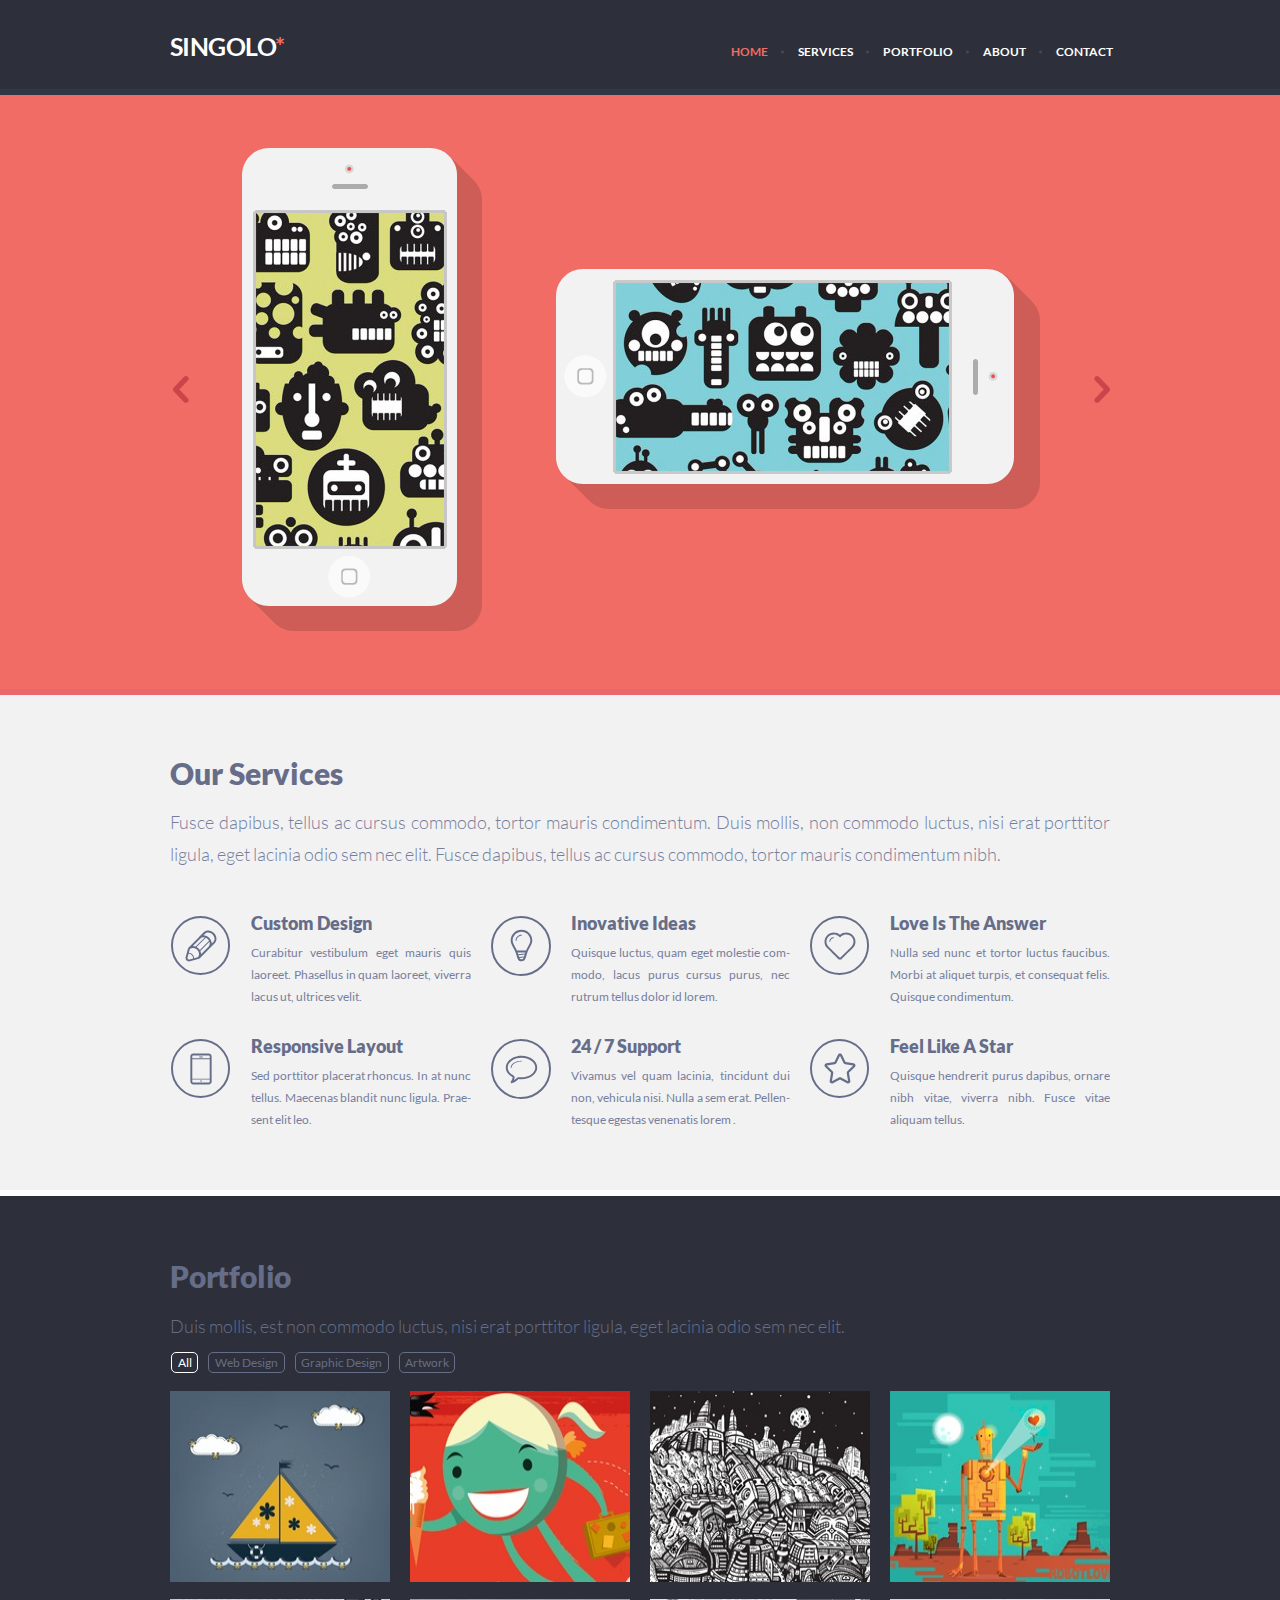
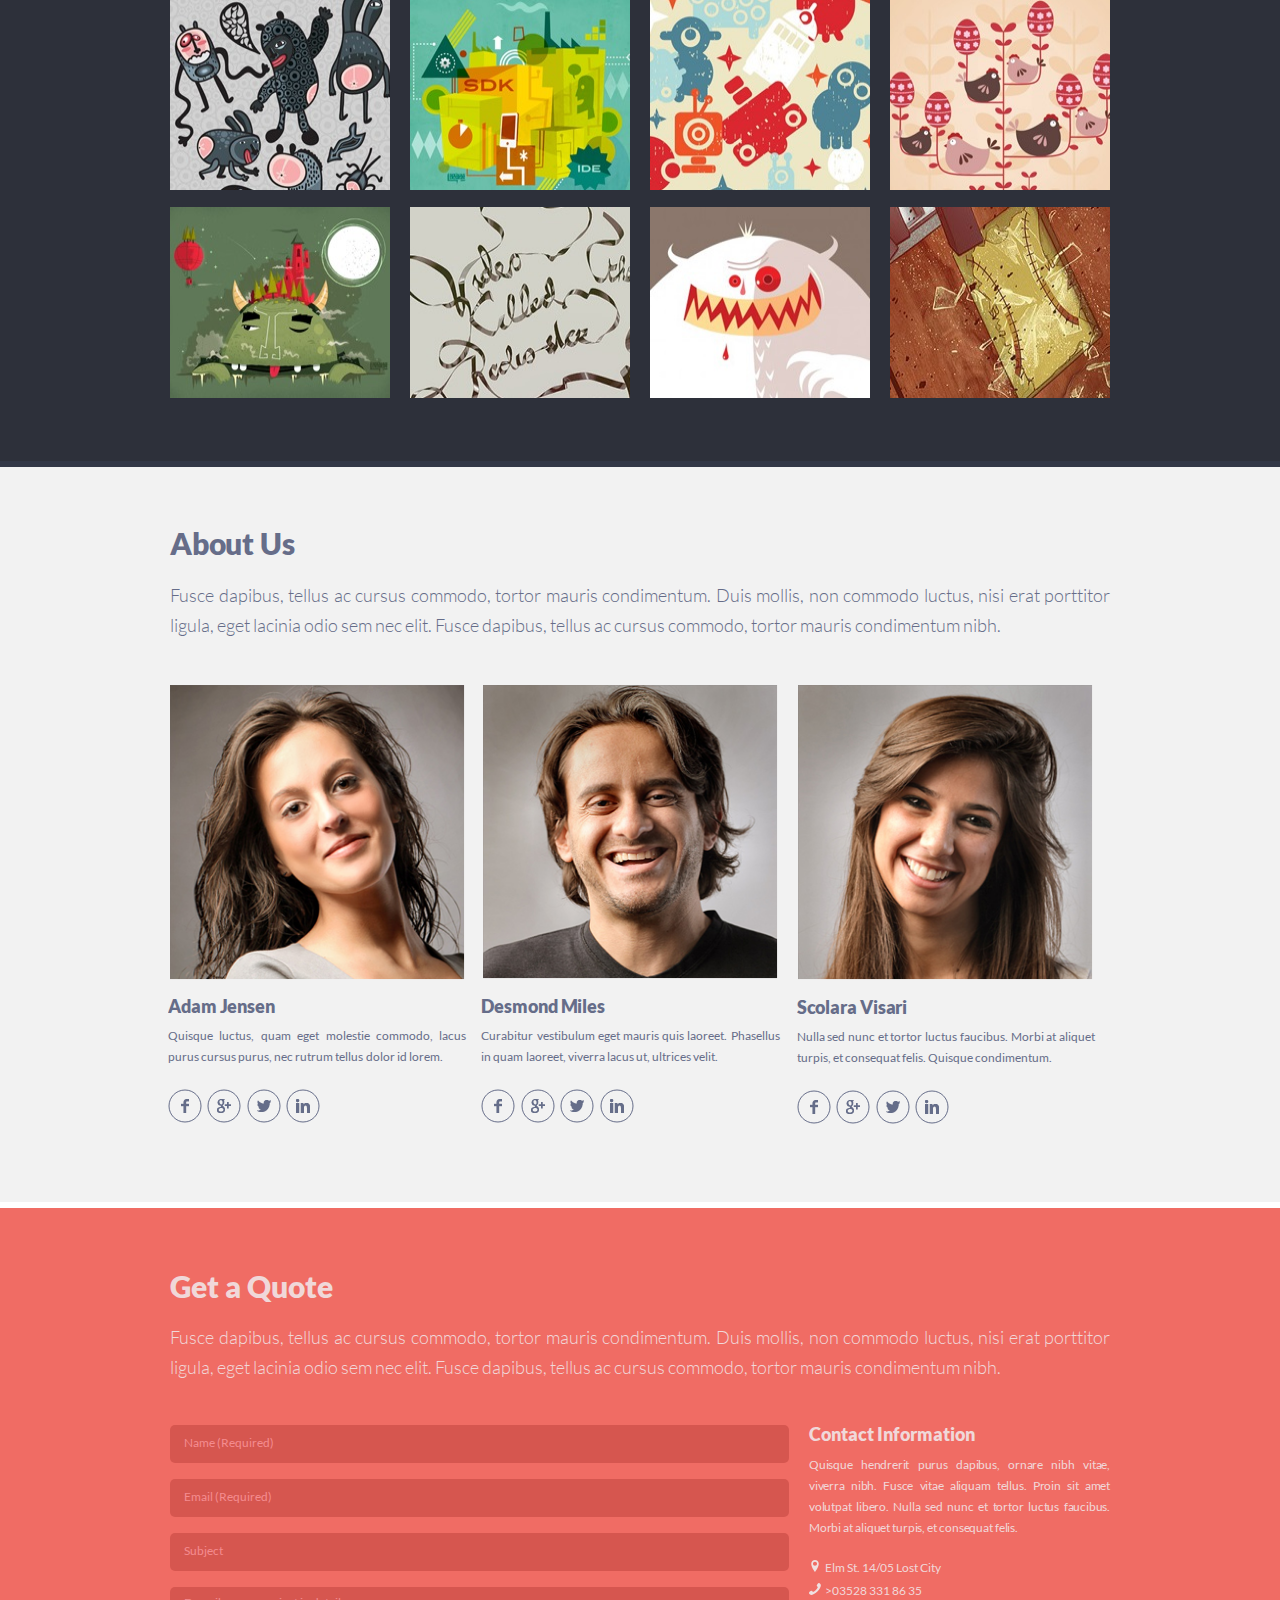
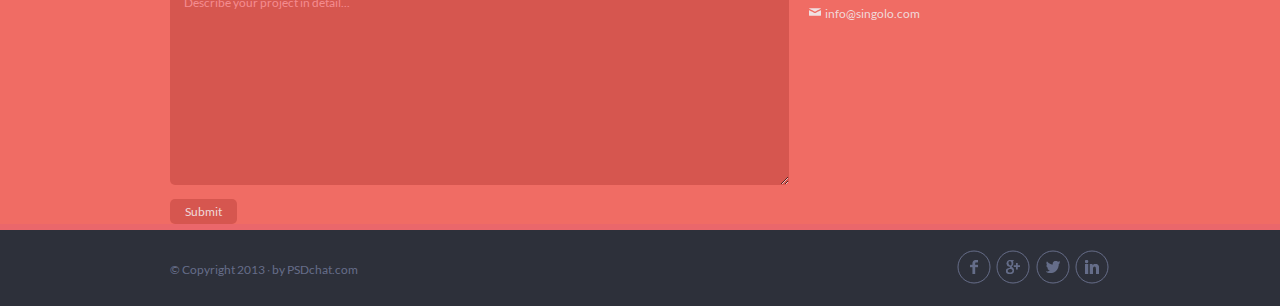
<file: index.html>
<!DOCTYPE html>
<html lang="en">

<head>
  <meta charset="UTF-8">
  <meta name="viewport" content="width=device-width, initial-scale=1.0">
  <meta http-equiv="X-UA-Compatible" content="ie=edge">
  <link rel="stylesheet" href="style.css">
  <title>Singolo</title>
</head>

<body>
  <header class="header">
    <div class="container">
      <div class="header__inner">
        <div class="mobile__menu">
          <span></span>
        </div>
        <h1 class="header__logo">Singolo<span>*</span></h1>

        <nav class="nav">
          <ul class="nav__list" id="menu">
            <li class="nav__list__item active"><a href="#home" class="nav__link active" id="menu-home">Home</a></li>
            <li class="nav__list__item"><a href="#services" class="nav__link" id="menu-services">Services</a></li>
            <li class="nav__list__item"><a href="#portfolio" class="nav__link" id="menu-portfolio">Portfolio</a></li>
            <li class="nav__list__item"><a href="#about" class="nav__link" id="menu-about">About</a></li>
            <li class="nav__list__item"><a href="#contact" class="nav__link" id="menu-contact">Contact</a></li>
          </ul>
        </nav>
      </div>
    </div>
  </header>


  <div class="slider slider1" id="home">
    <div class="container">
      <div class="slider__inner">
        <div class="item-container">

          <div class="item-phone active">
            <div class="slider__phones">
              <div class="iphone_ver">
                <img src="assets/iPhone_Vertical.png" alt="iphone_vertical" class="phone__img">
              </div>
              <div class="iphone_hor">
                <img src="assets/iPhone_Horizontal.png" alt="iphone_horizontal" class="phone__img">
              </div>
            </div>
          </div>
          <div class="item-phone">
            <div class="slider__phones">
              <img src="assets/slide2.png" alt="slide2" class="phone__img">
            </div>
          </div>
        </div>
        <div class="prev control">
          <div class="arrow-left">
            <img src="assets/arrow_left.png" alt="arrow-left">
          </div>
        </div>
        <div class="turnoff__phone1 phones__animation"></div>
        <div class="turnoff__phone2 phones__animation"></div>
        <div class="locked__phone1 phones__animation"></div>
        <div class="locked__phone2 phones__animation"></div>
        <div class="next control">
          <div class="arrow-right">
            <img src="assets/arrow_right.png" alt="arrow-r">
          </div>
        </div>
      </div>
    </div>
  </div>

  <section class="services" id="services">
    <div class="container">
      <h2>Our Services</h2>
      <p class="services-description">Fusce dapibus, tellus ac cursus commodo, tortor mauris condimentum. Duis mollis,
        non commodo luctus, nisi erat
        porttitor ligula, eget lacinia odio sem nec elit. Fusce dapibus, tellus ac cursus commodo, tortor mauris
        condimentum nibh.</p>
      <div class="serveses-items">
        <div class="services-element">
          <img src="assets/pen.svg" alt="pen">
          <div class="services-element_text">
            <h3>Custom Design</h3>
            <p>Curabitur vestibulum eget mauris quis laoreet. Phasellus in quam laoreet, viverra lacus ut, ultrices
              velit.</p>
          </div>
        </div>
        <div class="services-element">
          <img src="assets/lightbulb.svg" alt="bulb">
          <div class="services-element_text">
            <h3>Inovative Ideas</h3>
            <p>Quisque luctus, quam eget molestie com-modo, lacus purus cursus purus, nec rutrum tellus dolor id lorem.
            </p>
          </div>
        </div>
        <div class="services-element">
          <img src="assets/heart.svg" alt="heart">
          <div class="services-element_text">
            <h3>Love Is The Answer</h3>
            <p>Nulla sed nunc et tortor luctus faucibus. Morbi at aliquet turpis, et consequat felis. Quisque
              condimentum.</p>
          </div>
        </div>
        <div class="services-element">
          <img src="assets/phone.svg" alt="phone">
          <div class="services-element_text">
            <h3>Responsive Layout</h3>
            <p>Sed porttitor placerat rhoncus. In at nunc tellus. Maecenas blandit nunc ligula. Prae-sent elit leo.</p>
          </div>
        </div>
        <div class="services-element">
          <img src="assets/bubble.svg" alt="bubble">
          <div class="services-element_text">
            <h3>24 / 7 Support</h3>
            <p>Vivamus vel quam lacinia, tincidunt dui non, vehicula nisi. Nulla a sem erat. Pellen-tesque egestas
              venenatis lorem .</p>
          </div>
        </div>
        <div class="services-element">
          <img src="assets/star.svg" alt="star">
          <div class="services-element_text">
            <h3>Feel Like A Star</h3>
            <p>Quisque hendrerit purus dapibus, ornare nibh vitae, viverra nibh. Fusce vitae aliquam tellus.</p>
          </div>
        </div>
      </div>
    </div>
  </section>
  <section class="portfolio" id="portfolio">
    <div class="container">
      <h2 class="portfolio__title">Portfolio</h2>
      <p class="portfolio__subtitle">Duis mollis, est non commodo luctus, nisi erat porttitor ligula, eget lacinia odio
        sem nec elit.</p>
      <div class="portfolio__nav">
        <ul class="portfolio__list" id="portfolioNav">
          <li class="portfolio__list_item active">All</li>
          <li class="portfolio__list_item">Web Design</li>
          <li class="portfolio__list_item">Graphic Design</li>
          <li class="portfolio__list_item">Artwork</li>
        </ul>
      </div>

      <div class="portfolio__images">
        <div class="portfolio__images-item"><img src="assets\portfolio-images\row1\1.jpg" alt="portfolio-img"
            class="portf__img"></div>
        <div class="portfolio__images-item"><img src="assets\portfolio-images\row1\2.jpg" alt="portfolio-img"
            class="portf__img"></div>
        <div class="portfolio__images-item"><img src="assets\portfolio-images\row1\3.jpg" alt="portfolio-img"
            class="portf__img"></div>
        <div class="portfolio__images-item"><img src="assets\portfolio-images\row1\4.jpg" alt="portfolio-img"
            class="portf__img"></div>
        <div class="portfolio__images-item"><img src="assets\portfolio-images\row2\1.jpg" alt="portfolio-img"
            class="portf__img"></div>
        <div class="portfolio__images-item"><img src="assets\portfolio-images\row2\2.jpg" alt="portfolio-img"
            class="portf__img"></div>
        <div class="portfolio__images-item"><img src="assets\portfolio-images\row2\3.jpg" alt="portfolio-img"
            class="portf__img"></div>
        <div class="portfolio__images-item"><img src="assets\portfolio-images\row2\4.jpg" alt="portfolio-img"
            class="portf__img"></div>
        <div class="portfolio__images-item"><img src="assets\portfolio-images\row3\1.jpg" alt="portfolio-img"
            class="portf__img"></div>
        <div class="portfolio__images-item"><img src="assets\portfolio-images\row3\2.jpg" alt="portfolio-img"
            class="portf__img"></div>
        <div class="portfolio__images-item"><img src="assets\portfolio-images\row3\3.jpg" alt="portfolio-img"
            class="portf__img"></div>
        <div class="portfolio__images-item"><img src="assets\portfolio-images\row3\4.jpg" alt="portfolio-img"
            class="portf__img"></div>
      </div>
    </div>
  </section>
  <section class="about__us" id="about">
    <div class="container">
      <h2 class="about__us-title">About Us</h2>
      <p class="about__us-subtitle">Fusce dapibus, tellus ac cursus commodo, tortor mauris condimentum. Duis mollis, non
        commodo luctus, nisi erat porttitor ligula, eget lacinia odio sem nec elit. Fusce dapibus, tellus ac cursus
        commodo, tortor
        mauris condimentum nibh.</p>
      <div class="about__us-cards">
        <div class="card-item">
          <div class="peson-photo">
            <img src="assets/about1.png" alt="" class="person-photo-img">
          </div>
          <h3 class="person-name">Adam Jensen</h3>
          <p class="person-description">Quisque luctus, quam eget molestie commodo, lacus purus cursus purus, nec rutrum
            tellus dolor id lorem.</p>
          <div class="media">
            <a href="#"><img src="assets/facebook.svg" alt="facebook"></a>
            <a href="#"><img src="assets/google.svg" alt="google"></a>
            <a href="#"><img src="assets/twitter.svg" alt="twitter"></a>
            <a href="#"><img src="assets/linkedin.svg" alt="linkedin"></a>

          </div>

        </div>
        <div class="card-item">
          <div class="peson-photo">
            <img src="assets/about2.png" alt="" class="person-photo-img">
          </div>
          <h3 class="person-name">Desmond Miles</h3>
          <p class="person-description">Curabitur vestibulum eget mauris quis laoreet. Phasellus in quam laoreet,
            viverra lacus ut, ultrices velit.</p>
          <div class="media">
            <a href="#"><img src="assets/facebook.svg" alt="facebook"></a>
            <a href="#"><img src="assets/google.svg" alt="google"></a>
            <a href="#"><img src="assets/twitter.svg" alt="twitter"></a>
            <a href="#"><img src="assets/linkedin.svg" alt="linkedin"></a>

          </div>

        </div>
        <div class="card-item">
          <div class="peson-photo">
            <img src="assets/about3.png" alt="" class="person-photo-img">
          </div>
          <h3 class="person-name">Scolara Visari</h3>
          <p class="person-description">Nulla sed nunc et tortor luctus faucibus. Morbi at aliquet turpis, et consequat
            felis. Quisque condimentum.</p>
          <div class="media">
            <a href="#"><img src="assets/facebook.svg" alt="facebook"></a>
            <a href="#"><img src="assets/google.svg" alt="google"></a>
            <a href="#"><img src="assets/twitter.svg" alt="twitter"></a>
            <a href="#"><img src="assets/linkedin.svg" alt="linkedin"></a>

          </div>

        </div>
      </div>
    </div>
  </section>
  <section class="quote" id='contact'>
    <div class="container">
      <h2 class="quete__title">Get a Quote</h2>
      <p class="quete__subtitle">Fusce dapibus, tellus ac cursus commodo, tortor mauris condimentum. Duis mollis, non
        commodo luctus, nisi erat porttitor ligula, eget lacinia odio sem nec elit. Fusce dapibus, tellus ac cursus
        commodo, tortor mauris
        condimentum nibh.</p>


      <div class="contact__content">
        <form class="contact__form" action="#" method="POST">
          <input class="contacts__input" type="text" name="name" id="name" placeholder="Name (Required)" required>
          <input class="contacts__input" type="email" name="mail" id="mail" placeholder="Email (Required)" required>
          <input class="contacts__input" type="text" name="subject" id="subject" placeholder="Subject">
          <textarea class="contacts__text" name="details" id="details" rows="12"
            placeholder="Describe your project in detail..."></textarea>
          <button class="submit__button" type="submit">Submit</button>
        </form>
        <div class="block__message hidden">
          <div class="message-text">
            <p><strong>Письмо отправлено</strong></p>
            <p><span id="result-subject"></span></p>
            <p><span id="result-details"></span></p>
            <button type="button" name="button" class="close-block">
              ОК
            </button>
          </div>
        </div>

        <div class="contact-description">
          <h3 class="contact-description__title">Contact Information</h3>
          <p class="contact-description__subtitle">Quisque hendrerit purus dapibus, ornare nibh vitae, viverra nibh.
            Fusce vitae aliquam tellus. Proin sit amet volutpat libero. Nulla sed nunc et tortor luctus faucibus. Morbi
            at aliquet turpis, et
            consequat felis.
          </p>
          <div class="contact-info">
            <p class="contact-item">
              <img src="assets/contact-location.svg" width="12px" height="12px">
              <span class="contact-link">Elm St. 14/05 Lost City</span>

            </p>
            <p class="contact-item">
              <img src="assets/contact-phone.svg" width="12px" height="12px">
              <a href="tel:035283318635" class="contact-link">>03528 331 86 35</a>

            </p>
            <p class="contact-item">
              <img src="assets/contact-mail.svg" width="12px" height="12px">
              <a href="mailto:info@singolo.com" class="contact-link">info@singolo.com</a>

            </p>
          </div>
        </div>
      </div>

    </div>
  </section>
  <footer class="footer">
    <div class="container footer__wrap">
      <span class="footer__copyright">&copy; Copyright 2013 &#8729; by PSDchat.com</span>
      <div class="footer-contact">
        <a href="#"><img src="assets/facebook.svg" alt="facebook"></a>
        <a href="#"><img src="assets/google.svg" alt="google"></a>
        <a href="#"><img src="assets/twitter.svg" alt="twitter"></a>
        <a href="#"><img src="assets/linkedin.svg" alt="linkedin"></a>
      </div>
    </div>
  </footer>
  <script type="text/javascript" src="script.js"></script>
</body>

</html>
</file>
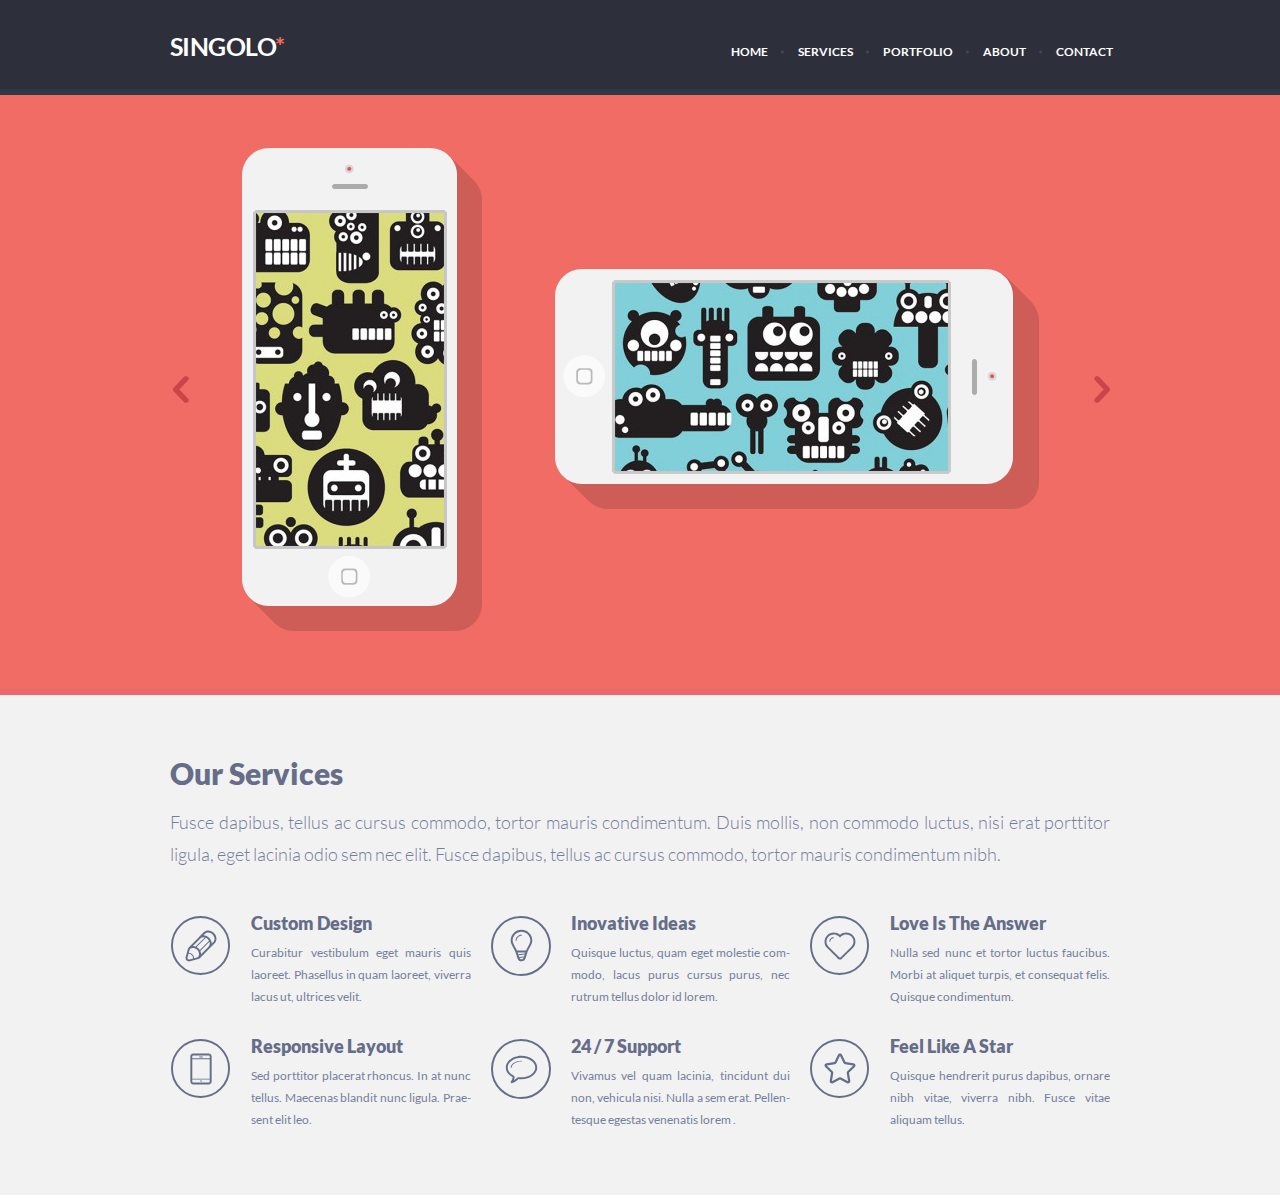
<file: singolo1.html>
<!DOCTYPE html>
<html lang="en">

<head>
  <meta charset="UTF-8">
  <meta name="viewport" content="width=device-width, initial-scale=1.0">
  <meta http-equiv="X-UA-Compatible" content="ie=edge">
  <link rel="stylesheet" href="singolo1.css">
  <title>Singolo</title>
</head>

<body>
  <header class="header">
    <div class="container">
      <div class="header__inner">
        <h1 class="header__logo">Singolo<span>*</span></h1>

        <nav class="nav">
          <ul class="nav__list">
            <li class="nav__list__item">Home</li>
            <li class="nav__list__item">Services</li>
            <li class="nav__list__item">Portfolio</li>
            <li class="nav__list__item">About</li>
            <li class="nav__list__item">Contact</li>
          </ul>
        </nav>
      </div>
    </div>
  </header>


  <div class="slider">
    <div class="container">
      <div class="slider__inner">
        <div class="slider__phones">
          <div class="iphone_ver">
            <img src="assets/iPhone_Vertical.png" alt="iphone_vertical">
          </div>
          <div class="iphone_hor">
            <img src="assets/iPhone_Horizontal.png" alt="iphone_horizontal">
          </div>

        </div>
        <div class="prev">
          <div class="arrow-left">
            <img src="assets/arrow_left.png" alt="arrow-left">
          </div>
        </div>

        <div class="next">
          <div class="arrow-right">
            <img src="assets/arrow_right.png" alt="arrow-r">
          </div>
        </div>

      </div>
    </div>
  </div>

  <div class="services">
    <div class="container">
      <h2>Our Services</h2>
      <p class="services-description">Fusce dapibus, tellus ac cursus commodo, tortor mauris condimentum. Duis mollis,
        non commodo luctus, nisi erat
        porttitor ligula, eget lacinia odio sem nec elit. Fusce dapibus, tellus ac cursus commodo, tortor mauris
        condimentum nibh.</p>
      <div class="serveses-items">
        <div class="services-element">
          <img src="assets/pen.svg" alt="pen">
          <div class="services-element_text">
            <h3>Custom Design</h3>
            <p>Curabitur vestibulum eget mauris quis laoreet. Phasellus in quam laoreet, viverra lacus ut, ultrices
              velit.</p>
          </div>
        </div>
        <div class="services-element">
          <img src="assets/lightbulb.svg" alt="bulb">
          <div class="services-element_text">
            <h3>Inovative Ideas</h3>
            <p>Quisque luctus, quam eget molestie com-modo, lacus purus cursus purus, nec rutrum tellus dolor id lorem.
            </p>
          </div>
        </div>
        <div class="services-element">
          <img src="assets/heart.svg" alt="heart">
          <div class="services-element_text">
            <h3>Love Is The Answer</h3>
            <p>Nulla sed nunc et tortor luctus faucibus. Morbi at aliquet turpis, et consequat felis. Quisque
              condimentum.</p>
          </div>
        </div>
        <div class="services-element">
          <img src="assets/phone.svg" alt="phone">
          <div class="services-element_text">
            <h3>Responsive Layout</h3>
            <p>Sed porttitor placerat rhoncus. In at nunc tellus. Maecenas blandit nunc ligula. Prae-sent elit leo.</p>
          </div>
        </div>
        <div class="services-element">
          <img src="assets/bubble.svg" alt="bubble">
          <div class="services-element_text">
            <h3>24 / 7 Support</h3>
            <p>Vivamus vel quam lacinia, tincidunt dui non, vehicula nisi. Nulla a sem erat. Pellen-tesque egestas
              venenatis lorem .</p>
          </div>
        </div>
        <div class="services-element">
          <img src="assets/star.svg" alt="star">
          <div class="services-element_text">
            <h3>Feel Like A Star</h3>
            <p>Quisque hendrerit purus dapibus, ornare nibh vitae, viverra nibh. Fusce vitae aliquam tellus.</p>
          </div>
        </div>
      </div>
    </div>
  </div>
</body>

</html>
</file>
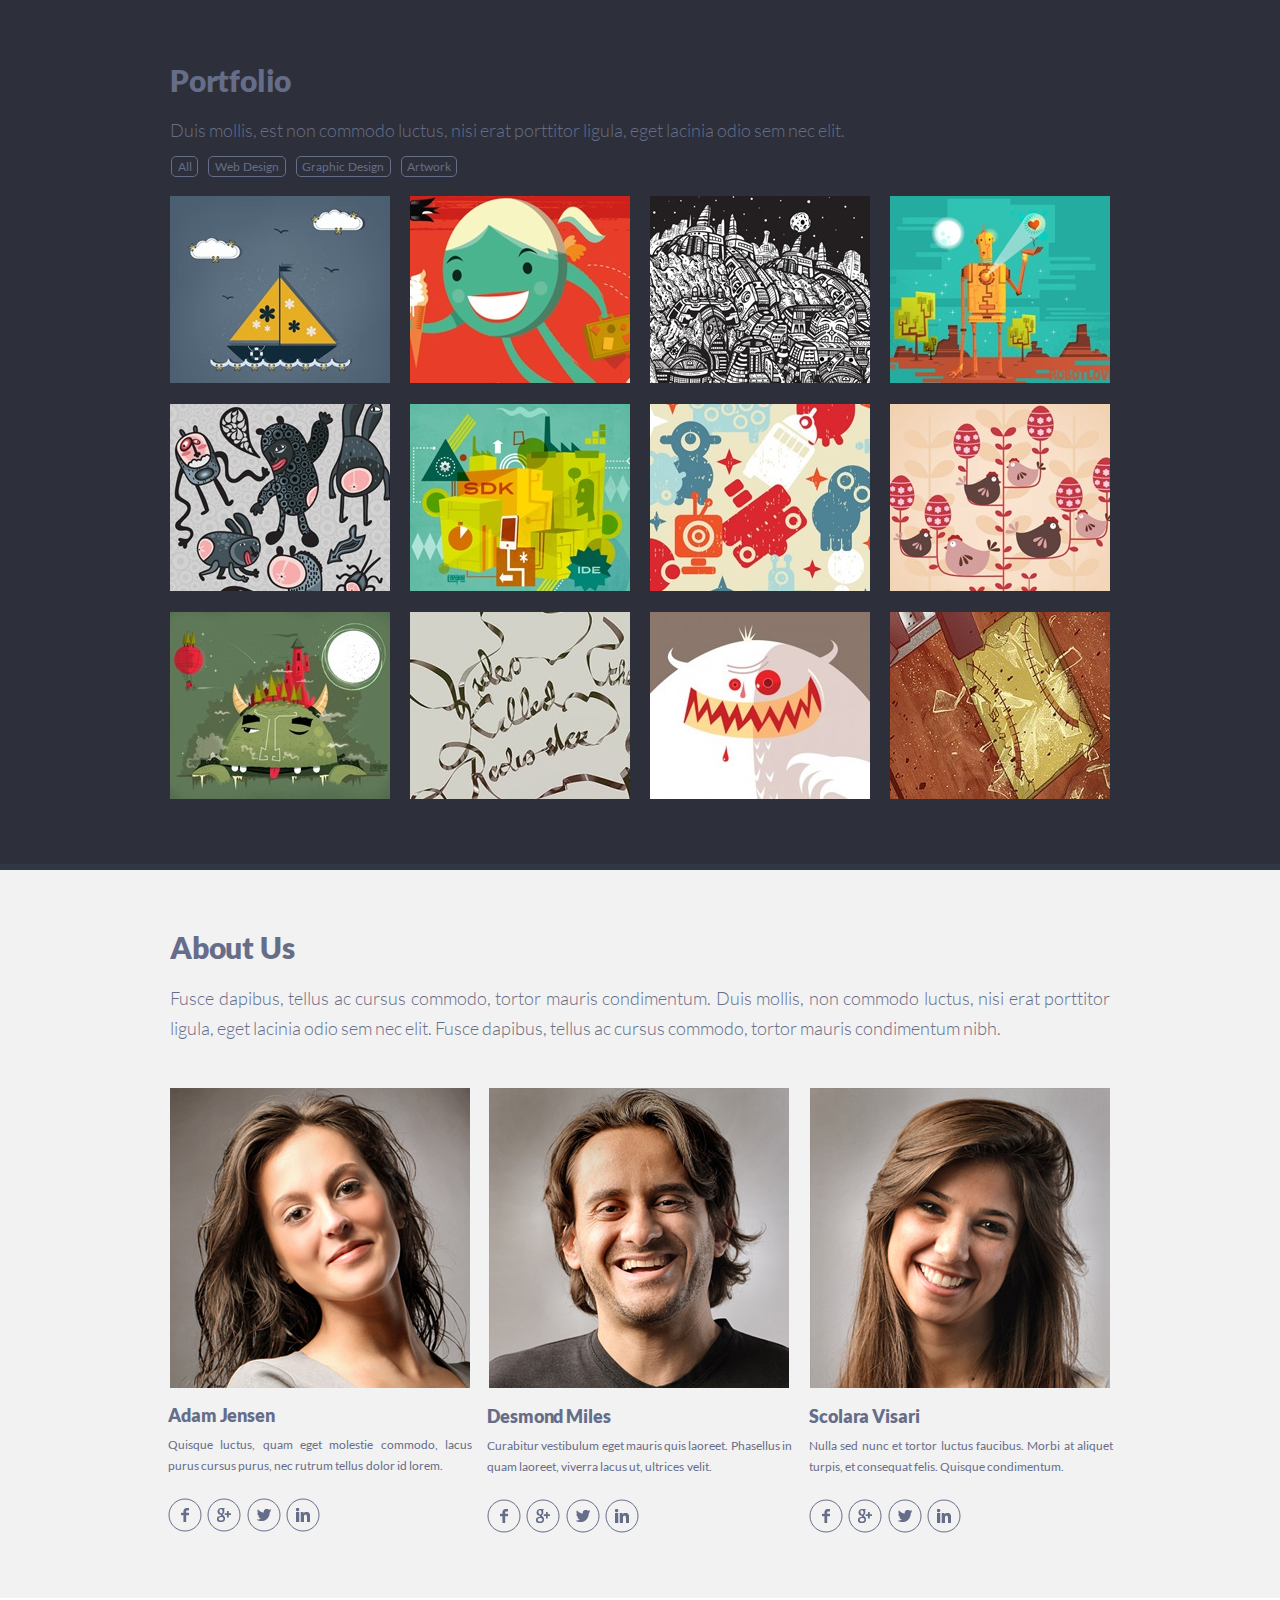
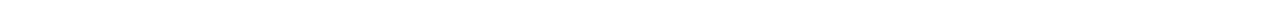
<file: singolo2.html>
<!DOCTYPE html>
<html lang="en">

<head>
  <meta charset="UTF-8">
  <meta name="viewport" content="width=device-width, initial-scale=1.0">
  <meta http-equiv="X-UA-Compatible" content="ie=edge">
  <link rel="stylesheet" href="singolo2.css">
  <title>Singolo</title>
</head>

<body>
  <section class="portfolio">
    <div class="container">
      <h2 class="portfolio__title">Portfolio</h2>
      <p class="portfolio__subtitle">Duis mollis, est non commodo luctus, nisi erat porttitor ligula, eget lacinia odio sem nec elit.</p>
      <div class="portfolio__nav">
        <ul class="portfolio__list">
          <li class="portfolio__list_item"><a href="#">All</a></li>
          <li class="portfolio__list_item"><a href=" #">Web Design</a></li>
          <li class="portfolio__list_item"><a href=" #">Graphic Design</a></li>
          <li class="portfolio__list_item"> <a href="#">Artwork</a></li>
        </ul>
      </div>

      <div class="portfolio__images">
        <div class="portfolio__images-item"><img src="assets\portfolio-images\row1\1.jpg" alt="portfolio-img"></div>
        <div class="portfolio__images-item"><img src="assets\portfolio-images\row1\2.jpg" alt="portfolio-img"></div>
        <div class="portfolio__images-item"><img src="assets\portfolio-images\row1\3.jpg" alt="portfolio-img"></div>
        <div class="portfolio__images-item"><img src="assets\portfolio-images\row1\4.jpg" alt="portfolio-img"></div>
        <div class="portfolio__images-item"><img src="assets\portfolio-images\row2\1.jpg" alt="portfolio-img"></div>
        <div class="portfolio__images-item"><img src="assets\portfolio-images\row2\2.jpg" alt="portfolio-img"></div>
        <div class="portfolio__images-item"><img src="assets\portfolio-images\row2\3.jpg" alt="portfolio-img"></div>
        <div class="portfolio__images-item"><img src="assets\portfolio-images\row2\4.jpg" alt="portfolio-img"></div>
        <div class="portfolio__images-item"><img src="assets\portfolio-images\row3\1.jpg" alt="portfolio-img"></div>
        <div class="portfolio__images-item"><img src="assets\portfolio-images\row3\2.jpg" alt="portfolio-img"></div>
        <div class="portfolio__images-item"><img src="assets\portfolio-images\row3\3.jpg" alt="portfolio-img"></div>
        <div class="portfolio__images-item"><img src="assets\portfolio-images\row3\4.jpg" alt="portfolio-img"></div>
      </div>
    </div>
  </section>
  <section class="about__us">
    <div class="container">
      <h2 class="about__us-title">About Us</h2>
      <p class="about__us-subtitle">Fusce dapibus, tellus ac cursus commodo, tortor mauris condimentum. Duis mollis, non commodo luctus, nisi erat porttitor ligula, eget lacinia odio sem nec elit. Fusce dapibus, tellus ac cursus commodo, tortor
        mauris condimentum nibh.</p>
      <div class="about__us-cards">
        <div class="card-item">
          <div class="peson-photo">
            <img src="assets/about1.png" alt="">
          </div>
          <h3 class="person-name">Adam Jensen</h3>
          <p class="person-description">Quisque luctus, quam eget molestie commodo, lacus purus cursus purus, nec rutrum tellus dolor id lorem.</p>
          <div class="media">
            <a href="#"><img src="assets/facebook.svg" alt="facebook"></a>
            <a href="#"><img src="assets/google.svg" alt="google"></a>
            <a href="#"><img src="assets/twitter.svg" alt="twitter"></a>
            <a href="#"><img src="assets/linkedin.svg" alt="linkedin"></a>

          </div>

        </div>
        <div class="card-item">
          <div class="peson-photo">
            <img src="assets/about2.png" alt="">
          </div>
          <h3 class="person-name">Desmond Miles</h3>
          <p class="person-description">Curabitur vestibulum eget mauris quis laoreet. Phasellus in quam laoreet, viverra lacus ut, ultrices velit.</p>
          <div class="media">
            <a href="#"><img src="assets/facebook.svg" alt="facebook"></a>
            <a href="#"><img src="assets/google.svg" alt="google"></a>
            <a href="#"><img src="assets/twitter.svg" alt="twitter"></a>
            <a href="#"><img src="assets/linkedin.svg" alt="linkedin"></a>

          </div>

        </div>
        <div class="card-item">
          <div class="peson-photo">
            <img src="assets/about3.png" alt="">
          </div>
          <h3 class="person-name">Scolara Visari</h3>
          <p class="person-description">Nulla sed nunc et tortor luctus faucibus. Morbi at aliquet turpis, et consequat felis. Quisque condimentum.</p>
          <div class="media">
            <a href="#"><img src="assets/facebook.svg" alt="facebook"></a>
            <a href="#"><img src="assets/google.svg" alt="google"></a>
            <a href="#"><img src="assets/twitter.svg" alt="twitter"></a>
            <a href="#"><img src="assets/linkedin.svg" alt="linkedin"></a>

          </div>

        </div>
      </div>
    </div>
  </section>
</body>

</html>
</file>
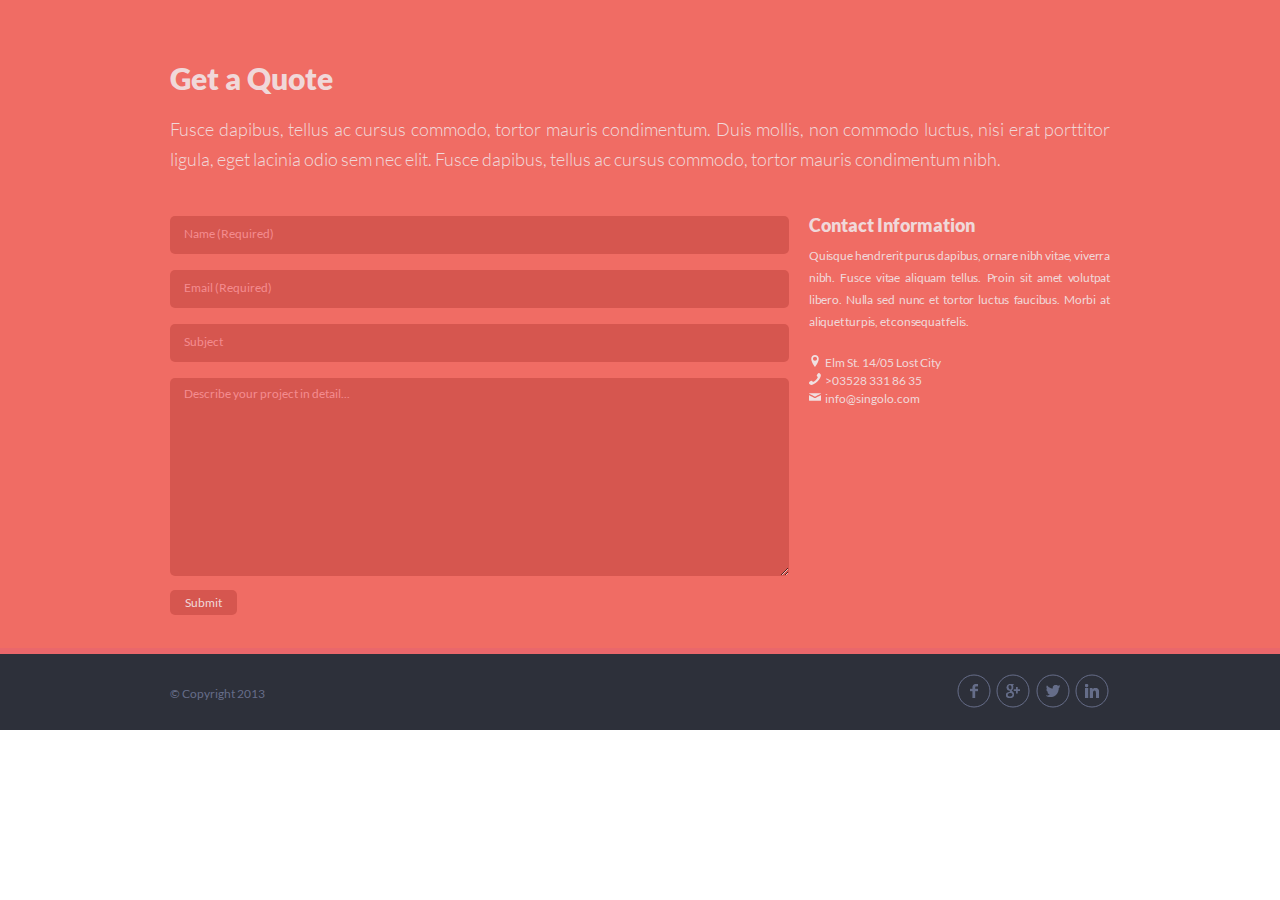
<file: singolo3.html>
<!DOCTYPE html>
<html lang="en">

<head>
  <meta charset="UTF-8">
  <meta name="viewport" content="width=device-width, initial-scale=1.0">
  <meta http-equiv="X-UA-Compatible" content="ie=edge">
  <link rel="stylesheet" href="singolo3.css">
  <title>Singolo</title>
</head>

<body>
  <section class="quote">
    <div class="container">
      <h2 class="quete__title">Get a Quote</h2>
      <p class="quete__subtitle">Fusce dapibus, tellus ac cursus commodo, tortor mauris condimentum. Duis mollis, non commodo luctus, nisi erat porttitor ligula, eget lacinia odio sem nec elit. Fusce dapibus, tellus ac cursus commodo, tortor mauris
        condimentum nibh.</p>


        <div class="contact__content">
          <form class="contact__form" action="#" method="POST">
            <input class="contacts__input" type="text" name="name" id="name" placeholder="Name (Required)" required>
            <input class="contacts__input" type="email" name="mail" id="mail" placeholder="Email (Required)" required>
            <input class="contacts__input" type="text" name="subject" id="subject" placeholder="Subject">
            <textarea class="contacts__text" name="details" id="details" rows="12" placeholder="Describe your project in detail..."></textarea>
            <button class="submit__button" type="submit">Submit</button>
          </form>

          <div class="contact-description">
            <h3 class="contact-description__title">Contact Information</h3>
            <p class="contact-description__subtitle">Quisque hendrerit purus dapibus, ornare nibh vitae, viverra nibh. Fusce vitae aliquam tellus. Proin sit amet volutpat libero. Nulla sed nunc et tortor luctus faucibus. Morbi at aliquet turpis, et
              consequat felis.
            </p>
            <p class="contact-item">
              <img src="assets/contact-location.svg" width="12px" height="12px">
              <span class="contact-link">Elm St. 14/05 Lost City</span>

            </p>
            <p class="contact-item">
              <img src="assets/contact-phone.svg" width="12px" height="12px">
              <a href="tel:035283318635" class="contact-link">>03528 331 86 35</a>

            </p>
            <p class="contact-item">
              <img src="assets/contact-mail.svg" width="12px" height="12px">
              <a  href="mailto:info@singolo.com" class="contact-link">info@singolo.com</a>

            </p>

          </div>
        </div>

    </div>
  </section>
  <footer class="footer">
    <div class="container footer__wrap">
      <span class="footer__copyright">&copy; Copyright 2013</span>
      <div class="footer-contact">
        <a href="#"><img src="assets/facebook.svg" alt="facebook"></a>
        <a href="#"><img src="assets/google.svg" alt="google"></a>
        <a href="#"><img src="assets/twitter.svg" alt="twitter"></a>
        <a href="#"><img src="assets/linkedin.svg" alt="linkedin"></a>
      </div>
    </div>
  </footer>

</body>

</html>
</file>
<file: style.css>
@font-face {
  font-family: 'LatoBlack';
  src: url('./assets/fonts/Lato-Black.ttf') format('truetype');
  font-weight: normal;
  font-style: normal;
}

@font-face {
  font-family: 'LatoBold';
  src: url('./assets/fonts/Lato-Bold.ttf') format('truetype');
  font-weight: normal;
  font-style: normal;
}

@font-face {
  font-family: 'LatoLight';
  src: url('./assets/fonts/Lato-Light.ttf') format('truetype');
  font-weight: normal;
  font-style: normal;
}

@font-face {
  font-family: 'LatoRegular';
  src: url('./assets/fonts/Lato-Regular.ttf') format('truetype');
  font-weight: normal;
  font-style: normal;
}

@font-face {
  font-family: 'LatoThin';
  src: url('./assets/fonts/Lato-Thin.ttf') format('truetype');
  font-weight: normal;
  font-style: normal;
}

@keyframes show_header {
  0% {
    opacity: 0;
    top: -70px;
  }

  100% {
    opacity: 1;
    top: 0;
  }
}

html {
  font-size: 10px;
}

body {
  box-sizing: border-box;
  ;
  margin: 0;
  font-family: 'Lato', Verdana, sans-serif;
  ;
  font-size: 1.6rem;
}

*,
*:before,
*:after {
  box-sizing: border-box;
}

h1, h2, h3, h4, h5, h6 {
  margin: 0;
  font-size: 0;
}

p {
  margin: 0;
  padding: 0;
}

ul {
  margin: 0;
  padding: 0;
}

.container {
  width: 100%;
  max-width: 1020px;
  margin: 0 auto;
  padding: 0px 40px;
}

/*-------header------- */
.header {
  padding: 34px 0 30px;
  background-color: #2d303a;
  border-bottom: solid 6px #323746;
  font-family: LatoBold, sans-serif;
}

.header-fixed {
  position: fixed;
  width: 100%;
  z-index: 1;
  animation-name: show_header;
  animation-duration: 0.5s;
}

.header__inner {
  display: flex;
  justify-content: space-between;
  align-items: baseline;
}
.mobile__menu{
  display: none;
}

.header__logo {
  font-size: 2.5rem;
  font-family: "LatoBold", sans-serif;
  line-height: 1;
  letter-spacing: -0.55px;
  text-transform: uppercase;
  cursor: pointer;
  color: #fff;
}

.header__logo span {
  color: #f06c64;
}

.nav {
  margin-right: -3px;
}

.nav__list {
  display: flex;
  color: #fff;
  font-size: 1.2rem;
  list-style: none;
  font-weight: 700;
}

.nav__list:hover {}

.nav__list__item {
  margin-right: 30px;
  text-transform: uppercase;
  position: relative;
  transition: 0.2s linear;
}

.nav__list__item.active {
  color: #f06c64;
}

.nav__list__item:after {
  content: "";
  background-color: #434759;
  width: 3px;
  height: 3px;
  border-radius: 50%;
  position: absolute;
  top: 50%;
  right: -16px;
  transform: translateY(-50%);
}

.nav__list__item:not(.active):hover {
  cursor: pointer;
  color: #f06c64;
}

.nav__list__item:last-child {
  margin-right: 0;
}

.nav__list__item:last-child:after {
  width: 0;
}

.nav__link {
  color: #fff;
  text-decoration: none;
}

.nav__link.active {
  color: #f06c64;
  text-decoration: none;
}

.nav__link:not(.active):hover {
  cursor: pointer;
  color: #f06c64;
}

/*-------/header------- */
/*-------slider------- */
.slider {
  height: 600px;
  background-color: #f06c64;
  border-bottom: solid 6px #ea676b;
}

.slider1 {
  transition-propetry: background-color;
  transition-duration: 1500ms;
  height: 600px;
  background-color: #f06c64;
  border-bottom: solid 6px #ea676b;
}

.slider2 {
  transition-propetry: background-color;
  transition-duration: 900ms;
  height: 600px;
  background-color: #648bf0;
  border-bottom: 6px solid #647bf0;
  ;
}

.slider__inner {
  position: relative;
  /*height: 539px;
  width: 940px;*/
  width: 100%;
  height: 100%;
}

.slider__phones {
  display: flex;
  /*width: 940px;
  height: 539px;*/
}

.phone__img {
  width: 100%;
}

.item-container {
  position: relative;
  width: 100%;
  overflow: hidden;
}

.item-phone {
  display: none;
  position: relative;
  margin: 0 auto;
  animation: 0.5s ease-in-out;
}

.item-phone.active {
  display: block;
}

.next-item {
  display: block;
}

.next-item {
  position: absolute;
  top: 0;
  width: 100%;
}

.iphone_ver {
  /*padding: 53px 0 0 72px;*/
  padding: 5.6% 0 0 7.7%;
}

.iphone_hor {
  /*padding: 174px 0 0 73px;*/
  padding: 18.5% 6% 0 7.8%;
}

.prev {
  position: absolute;
  top: 52%;
  left: 2.5px;
  cursor: pointer;
}

.next {
  position: absolute;
  top: 52%;
  right: 0;
  cursor: pointer;
}

@keyframes left {
  from {
    left: 0;
  }

  to {
    left: -100%;
  }
}

@keyframes right {
  from {
    left: 100%;
  }

  to {
    left: 0;
  }
}

.to-left {
  animation-name: left;
}

.to-right {
  animation-name: right;
  animation-direction: reverse;
}

.from-left {
  animation-name: left;
  animation-direction: reverse;
}

.from-right {
  animation-name: right;
}

.turnoff__phone1 {
  cursor: pointer;
  position: absolute;
  background-color: black;
  width: 37px;
  height: 37px;
  top: 86%;
  left: 17.1%;
  border-radius: 50%;
  opacity: 0;
}

.turnoff__phone2 {
  cursor: pointer;
  position: absolute;
  background-color: black;
  width: 37px;
  height: 37px;
  top: 49%;
  left: 42.1%;
  border-radius: 50%;
  opacity: 0;
}

.locked__phone1 {
  position: absolute;
  background-color: black;
  width: 190px;
  height: 335px;
  top: 21.5%;
  left: 9.05%;
  opacity: 0;
  transition: opacity 0.5s;
}

.locked__phone1.off {
  opacity: 1;
}

.locked__phone2 {
  position: absolute;
  background-color: black;
  width: 334px;
  height: 189px;
  top: 34.9%;
  left: 47.3%;
  opacity: 0;
  transition: opacity 0.5s;
}

.locked__phone2.off {
  opacity: 1;
}

.phones__animation.disable {
  display: none;
}

/*-------/slider------- */
/*-------services------- */
.services {
  background-color: #f2f2f2;
  padding-bottom: 29px;
  margin-bottom: 6px;
  /*height: 494px;*/
}

.services .container {
  padding-top: 60px;
}

.serveses-items {
  display: flex;
}

.services h2 {
  font-size: 3rem;
  color: #666d89;
  font-family: Latoblack, sans-serif;
}

.services-description {
  font-size: 1.8rem;
  font-family: LatoLight, sans-serif;
  color: #767e9e;
  margin-top: 15px;
  line-height: 1.8;
  text-align: justify;
}

.services .serveses-items {
  max-width: 980px;
  display: flex;
  flex-wrap: wrap;
  justify-content: space-between;
  align-items: center;
  margin-top: 44px;
}

.services-element {
  display: flex;
  align-items: flex-start;
  max-width: 32%;
  color: #666d89;
  margin-bottom: 30px;
}

.services-element img {
  width: 60px;
  height: 60%;
  margin: 1px;
}

.services-element_text {
  margin-left: 19px;
  margin-top: -3px;
  overflow: hidden;
}

.services-element_text h3 {
  font-size: 1.8rem;
  font-family: Latoblack, sans-serif;
  margin-bottom: 8px;
}

.services-element_text p {
  font-family: LatoRegular, sans-serif;
  color: #767e9e;
  font-size: 1.2rem;
  line-height: 22px;
  text-align: justify;
  max-height: 136px;
  overflow: hidden;
}

/*-------/services------- */
/*-------portfolio------- */
.portfolio {
  padding: 62px 0 46px;
  /*height: 869px;*/
  background-color: #2d303a;
  border-bottom: 6px solid #323746;
}

.portfolio__title {
  font-family: "LatoBlack", sans-serif;
  font-size: 3rem;
  margin-bottom: 21px;
  color: #666d89;
  letter-spacing: -0.2px;
}

.portfolio__subtitle {
  font-family: 'LatoLight', sans-serif;
  font-size: 1.8rem;
  color: #666d89;
  text-align: justify;
}

.portfolio__nav {
  margin-bottom: -1px;
}

.portfolio__list {
  display: flex;
  margin: 15px 1px 19px;
  font-size: 1.2rem;
  font-family: 'LatoRegular', sans-serif;
}

.portfolio__list_item {
  list-style: none;
  border: 1px solid #666d89;
  border-radius: 5px;
  margin-right: 10px;
  padding: 2px 5.7px;
  color: #666d89;
}

.portfolio__list_item a {
  text-decoration: none;
  color: inherit;
  word-spacing: 1px;
  transition: 0.2s;
}

.portfolio__list_item:last-child {
  padding-right: 5px;
  padding-left: 5px;
}

.portfolio__list_item:hover {
  cursor: pointer;
  color: #fff;
  border-color: #fff;
}

.portfolio__list_item.active {
  cursor: pointer;
  color: #fff;
  border-color: #fff;
}

.portfolio__images {
  display: flex;
  justify-content: space-between;
  flex-wrap: wrap;
  overflow: hidden;
  /*height: 621px;*/
}

.portfolio__images-item {
  margin-bottom: 17px;
}

.portfolio__images-item-active {
  border: #F06C64 5px solid;
}

.portf__img {
  width: 100%;
  height: 100%;
}

/*-------/portfolio------- */
/*-------about__us------ */
.about__us {
  /*height: 734px;*/
  background-color: #f2f2f2;
  border-bottom: 6px solid #ffffff;
}

.about__us-title {
  font-family: 'LatoBlack', sans-serif;
  font-size: 3rem;
  color: #666d89;
  line-height: 18px;
  padding-top: 67.5px;
  margin-bottom: 27.5px;
  letter-spacing: -0.2px;
}

.about__us-subtitle {
  font-family: 'LatoLight', sans-serif;
  font-size: 1.8rem;
  color: #666d89;
  margin-bottom: 44px;
  line-height: 30px;
  text-align: justify;
}

.about__us-cards {
  display: flex;
  margin-left: -2px;
  margin-bottom: 7.8%;
}

.card-item {
  width: 33.3333%;
  margin-right: 15px;
}

.card-item:nth-child(2) {
  margin-right: 17px;
}

.peson-photo {
  margin-bottom: 10px;
}

.person-photo-img {
  width: 100%;
  height: 100%;
}

.person-name {
  font-family: "LatoBlack", sans-serif;
  font-size: 1.8rem;
  margin-bottom: 8px;
  color: #666d89;
  letter-spacing: -0.1px;
  overflow: hidden;
}

.person-description {
  font-family: "LatoRegular", sans-serif;
  font-size: 1.2rem;
  line-height: 21px;
  word-spacing: 0.1px;
  color: #666d89;
  text-align: justify;
}

.media {
  margin-top: 22px;
}

.media a img:hover {
  border-bottom: 1px solid #323746;
}

/*-------/about__us------ */
.quote {
  /*height: 654px;*/
  background-color: #f06c64;
  border-bottom: 6px solid #ea676b;
}

.quete__title {
  padding-top: 60px;
  font-family: LatoBlack, sans-serif;
  font-size: 3rem;
  color: #f0d8d9;
}

.quete__subtitle {
  font-family: LatoLight, sans-serif;
  font-size: 1.8rem;
  color: #f0d8d9;
  margin-top: 18px;
  line-height: 3rem;
  text-align: justify;
}

.contact__content {
  display: flex;
  justify-content: space-between;
  margin-top: 43px;
}

.contact__form {
  max-width: 620px;
}

.contacts__input {
  width: 100%;
  border: none;
  padding: 10px 14px 13px;
  border-radius: 5px;
  background-color: #d6564f;
  margin-bottom: 16px;
}

.contacts__input::placeholder, .contacts__text::placeholder {
  font-family: LatoRegular, sans-serif;
  font-size: 1.2rem;
  line-height: 2.2rem;
  font-weight: 400;
  color: #f48c8f;
}

.contacts__text {
  width: 100%;
  border: none;
  padding: 5px 14px 13px;
  border-radius: 5px;
  background-color: #d6564f;
}

.submit__button {
  font-family: LatoRegular, sans-serif;
  font-size: 1.2rem;
  padding: 5px 15px;
  margin-top: 10px;
  border: none;
  border-radius: 5px;
  cursor: pointer;
  color: #f0d8d9;
  background-color: #d6564f;
  transition: 0.2s linear;
}

.submit__button:hover {
  color: #d6564f;
  background-color: #f0d8d9;
}

.contact-description {
  max-width: 301px;
  color: #f0d8d9;
  margin-left: 20px;
  margin-top: -5px;
}

.contact-description__title {
  font-family: LatoBlack, sans-serif;
  font-size: 1.8rem;
  color: #f0d8d9;
  margin-bottom: 9px;
  margin-top: 2.5px;
}

.contact-info {
  margin-top: 20px;
}

.contact-item {
  margin-bottom: 5px;
}

.contact-description__subtitle {
  font-family: LatoRegular, sans-serif;
  font-size: 1.2rem;
  color: #f0d8d9;
  margin-bottom: 20px;
  line-height: 2.1rem;
  letter-spacing: -0.02rem;
  text-align: justify;
  word-spacing: 0.6px;
}

.contact-link {
  text-decoration: none;
  font-family: LatoRegular, sans-serif;
  font-size: 1.2rem;
  color: #f0d8d9;
}

.footer {
  background-color: #2d303a;
  height: 76px;
}

.footer__wrap {
  display: flex;
  justify-content: space-between;
  align-items: center;
  padding-top: 20px;
}

.footer__copyright {
  font-family: LatoRegular, sans-serif;
  font-size: 1.2rem;
  color: #666d89;
}

.block__message {
  position: absolute;
  width: 100%;
  top: 0;
  left: 0;
  background: #0008;
  z-index: 2;
}

.block__message.hidden {
  display: none;
}

.message-text {
  font-size: 1.6rem;
  position: absolute;
  width: 450px;
  background: #f2f2f2;
  bottom: 450px;
  left: 40%;
  padding: 15px;
  position: sticky;
  top: 0;
  border-radius: 5px;
}

.close-block {
  width: 100px;
  height: 40px;
  margin-top: 10px;
}

.close-block:hover {
  cursor: pointer;
}

@media screen and (max-width: 1019px) {
  .slider {
    height: 56vw;
    transition-duration: 0ms;
  }

  .turnoff__phone1, .turnoff__phone2, .locked__phone1,
  .locked__phone2 {
    display: none;
  }

  .services-element {
    max-width: 46%;
  }

  .portfolio__images-item {
    width: calc(33% - 10px);
  }
}

@media screen and (max-width: 767px) {
  .container {
    width: 100%;
    max-width: 1020px;
    margin: 0 auto;
    padding: 0px 30px;
  }
  .header{
    padding: 23px 0 23px;
  }
  .header__inner {
    justify-content: center;
  }
  .nav {
    display: none;
  }
  .mobile__menu{
    display: block;
    position: fixed;
    width: 30px;
    height: 20px;
    left: 20px;
    top: 27px;
    cursor: pointer;
  }
  .mobile__menu.active{
    transform: rotate(90deg);
  }
  .mobile__menu:before,
  .mobile__menu:after{
    content: '';
    background-color: #fff;
    position: absolute;
    width: 100%;
    height: 2px;
    left: 0;
  }
  .mobile__menu span{
    background-color: #fff;
    position: absolute;
    width: 100%;
    height: 2px;
    left: 0;
    top: 9px;
  }

  .mobile__menu:before{
    top:0;
  }
    .mobile__menu:after{
    bottom: 0;
  }


  .services-element {
    max-width: 100%;
  }

  .portfolio__images-item {
    width: calc(50% - 10px);
  }

  .about__us-cards {
    display: flex;
    flex-wrap: wrap;
    justify-content: center;
  }

  .card-item {
    width: 100%;
    margin-bottom: 34px;
    margin-right: 0;
  }

  .media {
    margin-top: 9px;
  }

  .contact__content {
    flex-direction: column;
  }

  .submit__button {
    width: 100%;
    padding: 20px 15px;
    margin-bottom: 32px;
  }

  .contact-description {
    max-width: 100%;
  }

  .footer__wrap {
    justify-content: center;
  }

  .footer__copyright {
    display: none;
  }

  .footer-contact {
    padding: 22px 0;
  }
}
</file>
<file: singolo1.css>
@font-face {
  font-family: 'LatoBlack';
  src: url('./assets/fonts/Lato-Black.ttf') format('truetype');
  font-weight: normal;
  font-style: normal;
}

@font-face {
  font-family: 'LatoBold';
  src: url('./assets/fonts/Lato-Bold.ttf') format('truetype');
  font-weight: normal;
  font-style: normal;
}

@font-face {
  font-family: 'LatoLight';
  src: url('./assets/fonts/Lato-Light.ttf') format('truetype');
  font-weight: normal;
  font-style: normal;
}

@font-face {
  font-family: 'LatoRegular';
  src: url('./assets/fonts/Lato-Regular.ttf') format('truetype');
  font-weight: normal;
  font-style: normal;
}

@font-face {
  font-family: 'LatoThin';
  src: url('./assets/fonts/Lato-Thin.ttf') format('truetype');
  font-weight: normal;
  font-style: normal;
}

html {
  font-size: 10px;
}

body {
  box-sizing: border-box;
  ;
  margin: 0;
  font-family: 'Lato', Verdana, sans-serif;
  ;
  font-size: 1.6rem;
}

*,
*:before,
*:after {
  box-sizing: border-box;
}

h1, h2, h3, h4, h5, h6 {
  margin: 0;
  font-size: 0;
}

p {
  margin: 0;
  padding: 0;
}

ul {
  margin: 0;
  padding: 0;
}

.container {
  width: 100%;
  max-width: 1020px;
  margin: 0 auto;
  padding: 0px 40px;
}

.header {
  padding: 34px 0 30px;
  background-color: #2d303a;
  border-bottom: solid 6px #323746;
  font-family: LatoBold, sans-serif;
}

.header__inner {
  display: flex;
  justify-content: space-between;
  align-items: baseline;
}

.header__logo {
  font-size: 2.5rem;
  font-weight: 700;
  line-height: 1;
  letter-spacing: -0.55px;
  text-transform: uppercase;
  cursor: pointer;
  color: #fff;
}

.header__logo span {
  color: #f06c64;
}

.nav {
  margin-right: -3px;
}

.nav__list {
  display: flex;
  color: #fff;
  font-size: 1.2rem;
  list-style: none;
  font-weight: 700;
}

.nav__list:hover {}

.nav__list__item {
  margin-right: 30px;
  text-transform: uppercase;
  position: relative;
}

.nav__list__item:after {
  content: "";
  background-color: #434759;
  width: 3px;
  height: 3px;
  border-radius: 50%;
  position: absolute;
  top: 50%;
  right: -16px;
  transform: translateY(-50%);
}

.nav__list__item:hover {
  cursor: pointer;
  color: #f06c64;
}

.nav__list__item:last-child {
  margin-right: 0;
}

.nav__list__item:last-child:after {
  width: 0;
}

.slider {
  height: 600px;
  background-color: #f06c64;
  border-bottom: solid 6px #ea676b;
}

.slider__inner {
  position: relative;
}

.slider__phones {
  display: flex;
}

.iphone_ver {
  padding: 53px 0 0 72px;
}

.iphone_hor {
  padding: 174px 0 0 73px;
}

.prev {
  position: absolute;
  top: 52%;
  left: 2.5px;
  cursor: pointer;
}

.next {
  position: absolute;
  top: 52%;
  right: 0;
  cursor: pointer;
}

.services {
  background-color: #f2f2f2;
  padding-bottom: 29px;
  margin-bottom: 6px;
  height: 500px;
}

.services .container {
  padding-top: 60px;
}

.serveses-items {
  display: flex;
}

.services h2 {
  font-size: 3rem;
  color: #666d89;
  font-family: Latoblack, sans-serif;
}

.services-description {
  font-size: 1.8rem;
  font-family: LatoLight, sans-serif;
  color: #767e9e;
  margin-top: 15px;
  line-height: 1.8;
  text-align: justify;
}

.services .serveses-items {
  max-width: 980px;
  display: flex;
  flex-wrap: wrap;
  justify-content: space-between;
  align-items: center;
  margin-top: 44px;
}

.services-element {
  display: flex;
  align-items: flex-start;
  max-width: 32%;
  color: #666d89;
  margin-bottom: 30px;
}

.services-element img {
  width: 20%;
  margin: 1px;
}

.services-element_text {
  margin-left: 19px;
  margin-top: -3px;
  overflow: hidden;
}

.services-element_text h3 {
  font-size: 1.8rem;
  font-family: Latoblack, sans-serif;
  margin-bottom: 8px;
}

.services-element_text p {
  font-family: LatoRegular, sans-serif;
  color: #767e9e;
  font-size: 1.2rem;
  line-height: 22px;
  text-align: justify;
  max-height: 136px;
  overflow: hidden;
}
</file>
<file: singolo2.css>
@font-face {
  font-family: 'LatoBlack';
  src: url('./assets/fonts/Lato-Black.ttf') format('truetype');
  font-weight: normal;
  font-style: normal;
}

@font-face {
  font-family: 'LatoBold';
  src: url('./assets/fonts/Lato-Bold.ttf') format('truetype');
  font-weight: normal;
  font-style: normal;
}

@font-face {
  font-family: 'LatoLight';
  src: url('./assets/fonts/Lato-Light.ttf') format('truetype');
  font-weight: normal;
  font-style: normal;
}

@font-face {
  font-family: 'LatoRegular';
  src: url('./assets/fonts/Lato-Regular.ttf') format('truetype');
  font-weight: normal;
  font-style: normal;
}

@font-face {
  font-family: 'LatoThin';
  src: url('./assets/fonts/Lato-Thin.ttf') format('truetype');
  font-weight: normal;
  font-style: normal;
}

html {
  font-size: 10px;
}

body {
  box-sizing: border-box;
  ;
  margin: 0;
  font-family: 'Lato', Verdana, sans-serif;
  ;
  font-size: 1.6rem;
}

*,
*:before,
*:after {
  box-sizing: border-box;
}

h1, h2, h3, h4, h5, h6 {
  margin: 0;
  font-size: 0;
}

p {
  margin: 0;
  padding: 0;
}

ul {
  margin: 0;
  padding: 0;
}

.container {
  width: 100%;
  max-width: 1020px;
  margin: 0 auto;
  padding: 0px 40px;
}

/*-------header------- */
.header {
  padding: 34px 0 30px;
  background-color: #2d303a;
  border-bottom: solid 6px #323746;
  font-family: LatoBold, sans-serif;
}

.header__inner {
  display: flex;
  justify-content: space-between;
  align-items: baseline;
}

.header__logo {
  font-size: 2.5rem;
  font-weight: 700;
  line-height: 1;
  letter-spacing: -0.55px;
  text-transform: uppercase;
  cursor: pointer;
  color: #fff;
}

.header__logo span {
  color: #f06c64;
}

.nav {
  margin-right: -3px;
}

.nav__list {
  display: flex;
  color: #fff;
  font-size: 1.2rem;
  list-style: none;
  font-weight: 700;
}

.nav__list:hover {}

.nav__list__item {
  margin-right: 30px;
  text-transform: uppercase;
  position: relative;
}

.nav__list__item:after {
  content: "";
  background-color: #434759;
  width: 3px;
  height: 3px;
  border-radius: 50%;
  position: absolute;
  top: 50%;
  right: -16px;
  transform: translateY(-50%);
}

.nav__list__item:hover {
  cursor: pointer;
  color: #f06c64;
}

.nav__list__item:last-child {
  margin-right: 0;
}

.nav__list__item:last-child:after {
  width: 0;
}

/*-------/header------- */
/*-------slider------- */
.slider {
  height: 600px;
  background-color: #f06c64;
  border-bottom: solid 6px #ea676b;
}

.slider__inner {
  position: relative;
}

.slider__phones {
  display: flex;
}

.iphone_ver {
  padding: 53px 0 0 72px;
}

.iphone_hor {
  padding: 174px 0 0 73px;
}

.prev {
  position: absolute;
  top: 52%;
  left: 2.5px;
  cursor: pointer;
}

.next {
  position: absolute;
  top: 52%;
  right: 0;
  cursor: pointer;
}

/*-------/slider------- */
/*-------services------- */
.services {
  background-color: #f2f2f2;
  padding-bottom: 29px;
  margin-bottom: 6px;
  height: 500px;
}

.services .container {
  padding-top: 60px;
}

.serveses-items {
  display: flex;
}

.services h2 {
  font-size: 3rem;
  color: #666d89;
  font-family: Latoblack, sans-serif;
}

.services-description {
  font-size: 1.8rem;
  font-family: LatoLight, sans-serif;
  color: #767e9e;
  margin-top: 15px;
  line-height: 1.8;
  text-align: justify;
}

.services .serveses-items {
  max-width: 980px;
  display: flex;
  flex-wrap: wrap;
  justify-content: space-between;
  align-items: center;
  margin-top: 44px;
}

.services-element {
  display: flex;
  align-items: flex-start;
  max-width: 32%;
  color: #666d89;
  margin-bottom: 30px;
}

.services-element img {
  width: 20%;
  margin: 1px;
}

.services-element_text {
  margin-left: 19px;
  margin-top: -3px;
  overflow: hidden;
}

.services-element_text h3 {
  font-size: 1.8rem;
  font-family: Latoblack, sans-serif;
  margin-bottom: 8px;
}

.services-element_text p {
  font-family: LatoRegular, sans-serif;
  color: #767e9e;
  font-size: 1.2rem;
  line-height: 22px;
  text-align: justify;
  max-height: 136px;
  overflow: hidden;
}

/*-------/services------- */
/*-------portfolio------- */
.portfolio {
  padding: 62px 0 46px;
  height: 870px;
  background-color: #2d303a;
  border-bottom: 6px solid #323746;
}

.portfolio__title {
  font-family: "LatoBlack", sans-serif;
  font-size: 3rem;
  margin-bottom: 21px;
  color: #666d89;
  letter-spacing: -0.2px;
}

.portfolio__subtitle {
  font-family: 'LatoLight', sans-serif;
  font-size: 1.8rem;
  color: #666d89;
  text-align: justify;
}

.portfolio__list {
  display: flex;
  margin: 15px 1px 19px;
  font-size: 1.2rem;
  font-family: 'LatoRegular', sans-serif;
}

.portfolio__list_item {
  list-style: none;
  border: 1px solid #666d89;
  border-radius: 5px;
  margin-right: 10px;
  padding: 2px 5.7px;
  color: #666d89;
}

.portfolio__list_item a {
  text-decoration: none;
  color: inherit;
  word-spacing: 1px;
  transition: 0.2s;
}

.portfolio__list_item:last-child {
  padding-right: 5px;
  padding-left: 5px;
}

.portfolio__list_item:hover {
  cursor: pointer;
  color: #fff;
  border-color: #fff;
}

.portfolio__images {
  display: flex;
  justify-content: space-between;
  flex-wrap: wrap;
}

.portfolio__images-item {
  margin-bottom: 17px;
}

/*-------/portfolio------- */
/*-------about__us------ */
.about__us {
  height: 734px;
  background-color: #f2f2f2;
  border-bottom: 6px solid #ffffff;
}

.about__us-title {
  font-family: 'LatoBlack', sans-serif;
  font-size: 3rem;
  color: #666d89;
  line-height: 18px;
  padding-top: 67.5px;
  margin-bottom: 27.5px;
  letter-spacing: -0.2px;
}

.about__us-subtitle {
  font-family: 'LatoLight', sans-serif;
  font-size: 1.8rem;
  color: #666d89;
  margin-bottom: 44px;
  line-height: 30px;
  text-align: justify;
}

.about__us-cards {
  display: flex;
  margin-left: -2px;
}

.card-item {
  width: 33.3333%;
  margin-right: 15px;
}

.card-item:nth-child(2) {
  margin-right: 17px;
}

.peson-photo {
  margin-bottom: 10px;
}

.person-name {
  font-family: "LatoBlack", sans-serif;
  font-size: 1.8rem;
  margin-bottom: 8px;
  color: #666d89;
  letter-spacing: -0.1px;
}

.person-description {
  font-family: "LatoRegular", sans-serif;
  font-size: 1.2rem;
  line-height: 21px;
  word-spacing: 0.1px;
  color: #666d89;
  text-align: justify;
}

.media {
  margin-top: 22px;
}

.media a img:hover {
  border-bottom: 1px solid #323746;
}

/*-------/about__us------ */
</file>
<file: singolo3.css>
@font-face {
  font-family: 'LatoBlack';
  src: url('./assets/fonts/Lato-Black.ttf') format('truetype');
  font-weight: normal;
  font-style: normal;
}

@font-face {
  font-family: 'LatoBold';
  src: url('./assets/fonts/Lato-Bold.ttf') format('truetype');
  font-weight: normal;
  font-style: normal;
}

@font-face {
  font-family: 'LatoLight';
  src: url('./assets/fonts/Lato-Light.ttf') format('truetype');
  font-weight: normal;
  font-style: normal;
}

@font-face {
  font-family: 'LatoRegular';
  src: url('./assets/fonts/Lato-Regular.ttf') format('truetype');
  font-weight: normal;
  font-style: normal;
}

@font-face {
  font-family: 'LatoThin';
  src: url('./assets/fonts/Lato-Thin.ttf') format('truetype');
  font-weight: normal;
  font-style: normal;
}

html {
  font-size: 10px;
}

body {
  box-sizing: border-box;
  ;
  margin: 0;
  font-family: 'Lato', Verdana, sans-serif;
  ;
  font-size: 1.6rem;
}

*,
*:before,
*:after {
  box-sizing: border-box;
}

h1, h2, h3, h4, h5, h6 {
  margin: 0;
  font-size: 0;
}

p {
  margin: 0;
  padding: 0;
}

ul {
  margin: 0;
  padding: 0;
}

.container {
  width: 100%;
  max-width: 1020px;
  margin: 0 auto;
  padding: 0px 40px;
}

.quote{
  height: 654px;
  background-color: #f06c64;
  border-bottom: 6px solid #ea676b;
}

.quete__title{
  padding-top: 60px;
  font-family: LatoBlack, sans-serif;
  font-size: 3rem;
  color: #f0d8d9;
}

.quete__subtitle{
  font-family: LatoLight, sans-serif;
  font-size: 1.8rem;
  color: #f0d8d9;
  margin-top: 18px;
  line-height: 3rem;
  text-align: justify;
}

.contact__content{
  display: flex;
  justify-content: space-between;
  margin-top: 42px;
}

.contact__form{
 max-width: 620px;
}
.contacts__input{
  width: 100%;
  border: none;
  padding: 10px 14px 13px;
  border-radius: 5px;
  background-color: #d6564f;
  margin-bottom: 16px;
}
.contacts__input::placeholder, .contacts__text::placeholder {
  font-family: LatoRegular, sans-serif;
  font-size: 1.2rem;
  line-height: 2.2rem;
  font-weight: 400;
  color: #f48c8f;
}

.contacts__text{
  width: 100%;
  border: none;
  padding: 5px 14px 13px;
  border-radius: 5px;
  background-color: #d6564f;

}
.submit__button{
  font-family: LatoRegular, sans-serif;
  font-size: 1.2rem;
  padding: 5px 15px;
  margin-top: 10px;
  border: none;
  border-radius: 5px;
  cursor: pointer;
  color: #f0d8d9;
  background-color: #d6564f;
  transition: 0.2s linear;
}
.submit__button:hover{
  color: #d6564f;
  background-color: #f0d8d9;
}
.contact-description{
  max-width: 301px;
  color: #f0d8d9;
  margin-left: 20px;
  margin-top: -5px;

}
.contact-description__title{
  font-family: LatoBlack, sans-serif;
  font-size: 1.8rem;
  color: #f0d8d9;
  margin-bottom: 9px;
  margin-top: 2.5px;
}
.contact-description__subtitle{
  font-family: LatoRegular, sans-serif;
  font-size: 1.2rem;
  color: #f0d8d9;
  margin-bottom: 20px;
  line-height: 2.2rem;
  letter-spacing: -0.02rem;
  text-align: justify;
}

.contact-link{
  text-decoration: none;
  font-family: LatoRegular, sans-serif;
  font-size: 1.2rem;
  color: #f0d8d9;
}

.footer {
  background-color: #2d303a;
  height: 76px;
}
.footer__wrap{
  display: flex;
  justify-content: space-between;
  align-items: center;
  padding-top: 20px;
}
.footer__copyright{
  font-family: LatoRegular, sans-serif;
  font-size: 1.2rem;
  color: #666d89;
}
</file>
